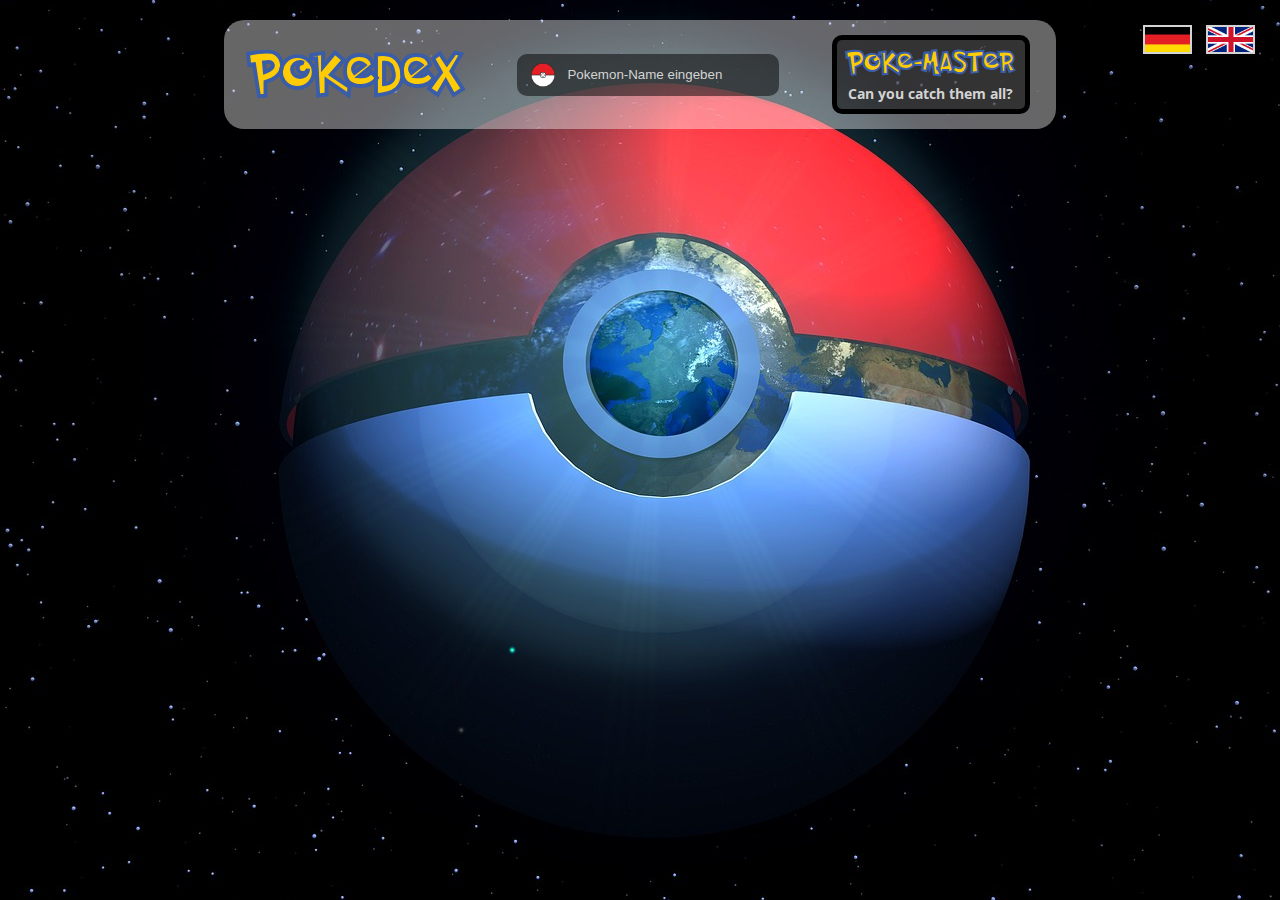
<file: index.html>
<!DOCTYPE html>
<html lang="en">

<head>
    <meta charset="UTF-8">
    <meta http-equiv="X-UA-Compatible" content="IE=edge">
    <meta name="viewport" content="width=device-width, initial-scale=1.0">
    <title>Document</title>

    <link rel="stylesheet" href="./css/fonts.css">
    <link rel="stylesheet" href="./css/style.css">
    <script src="./js/german.js"></script>
    <script src="./js/script.js"></script>
    <script src="./js/open_pokemon.js"></script>
    <script src="./js/render_open_evolution.js"></script>
    <script src="./js/search.js"></script>

</head>

<body id="body1" onload="loadPage()">

    <div class="header">
        <a href="./index.html">
            <h1 onclick="los()">Pokedex</h1>
        </a>
        <div class="searchfield-container">
            <img class="searchfield-image" onclick="search_pokemon()" src="./img/pokemon-g7bf1f5f07_640.png">
            <input type="text" id="searchfield-input" class="searchfield-input" placeholder="Search by Name">
        </div>
        <a href="./poke-master.html">
            <div class="poke-master-container">
                <p>Poke-Master</p>
                <stan>Can you catch them all?</stan>
            </div>
        </a>
    </div>
    <div class="link-container">


    </div>
    <div class="all-pokemon-container" id="all-pokemon-container">
    </div>
    <div class="flag-container">
        <img class="flag" onclick="change_to_german()" src="./img/germany-g7663b9cc8_640.png">
        <img class="flag" onclick="change_to_english()" src="./img/england-g7236d1749_640.png">
    </div>

    <div id="open-container" class="open-container d-none"> </div>
    <div id="go-up-container" onclick="scroll_to_top()" class="go-up-container d-none">
        <img class="go-up-ballon" src="./img/balloons-g1b2c7bcbd_640.png">
        <img class="go-up-pikachu" src="./img/pokemon-g69b990b2f_640.png">
    </div>



</body>

</html>
</file>
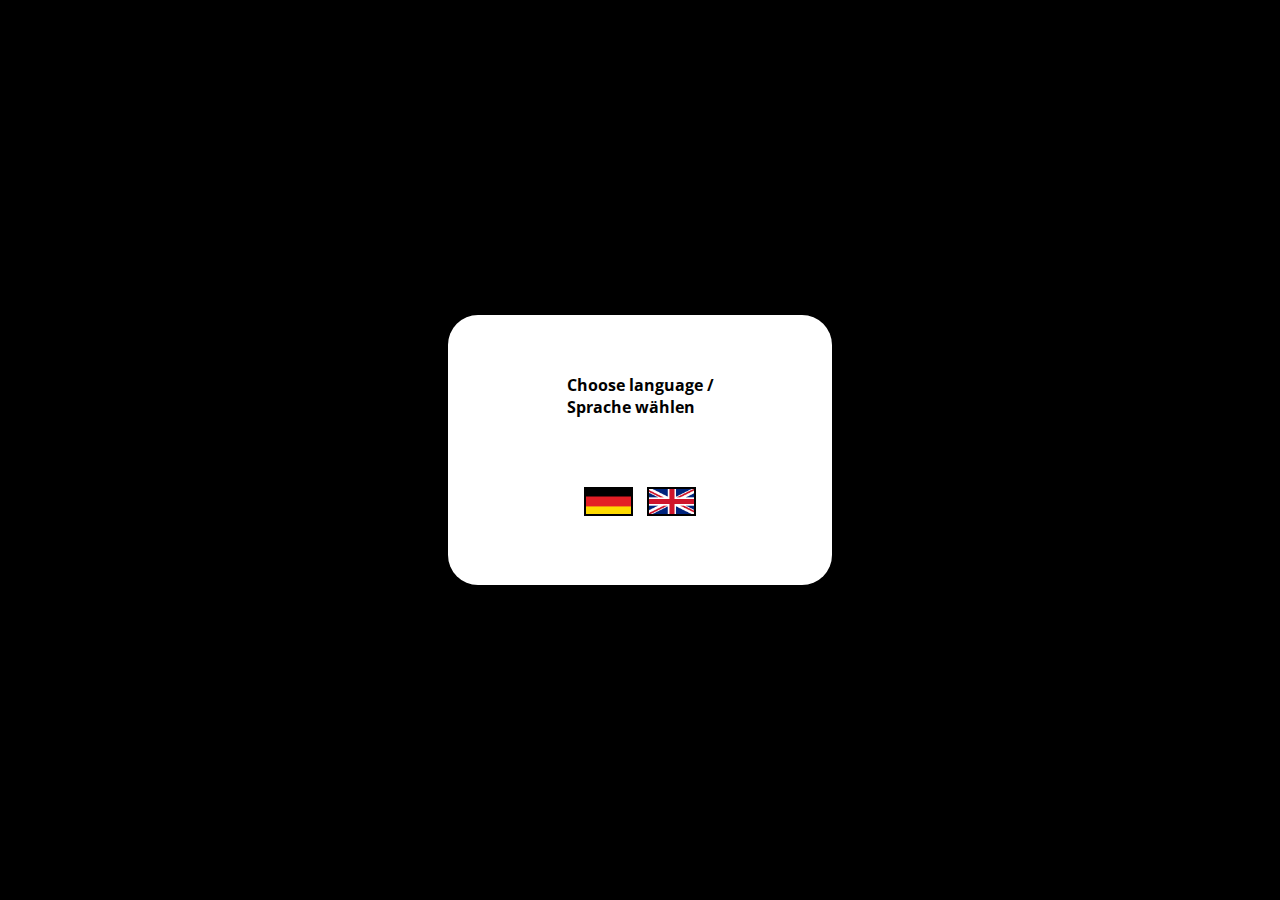
<file: poke-master.html>
<!DOCTYPE html>
<html lang="en">

<head>
    <meta charset="UTF-8">
    <meta http-equiv="X-UA-Compatible" content="IE=edge">
    <meta name="viewport" content="width=device-width, initial-scale=1.0">
    <title>Document</title>

    <link rel="stylesheet" href="./css/fonts.css">
    <link rel="stylesheet" href="./css/style.css">
    <link rel="stylesheet" href="./css/poke_master.css">
    <script src="./js/german.js"></script>
    <script src="./js/script.js"></script>
    <script src="./js/open_pokemon.js"></script>
    <script src="./js/render_open_evolution.js"></script>
    <script src="./js/search.js"></script>
    <script src="./js/poke_master.js"></script>

</head>

<body id="body2">
    <div class="game-content-container">
        <img class="help-1 d-none" onclick="help_img()" src="./img/help_big_english.jpg">
        <img class="help-2 d-none" onclick="help_img()" src="./img/help_big_german.jpg">
        <img class="help-3 d-none" onclick="help_img_mobil()" src="./img/help_small_english.jpg">
        <img class="help-4 d-none" onclick="help_img_mobil()" src="./img/help_small_german.jpg">
        <a id="link-index" class="link-index" href="./index.html">
            <img src="./img/back-g0f7f00051_640.png">
            <h1 class="game-pokedex-header">Pokedex</h1>
        </a>
        <div class="help-icon-container">
            <img class="help-icon" src="./img/questionmark.png" onclick="help_img()">
            <img class="help-icon-mobil" src="./img/questionmark.png" onclick="help_img_mobil()">
        </div>
        <div class="game-content-top-container">
            <h1 class="header-pokemaster">Poke-Master</h1>
        </div>
        <div class="gameboy-container">
            <div class="game-pokedex-container">
                <div class="blue-circle"></div>
                <div class="green-circle"></div>
                <div class="yellow-circle"></div>
                <div class="control-pad-up">
                    <img src="./img/arrow-154-48.png">
                </div>
                <div class="control-pad-right">
                    <img src="./img/arrow-154-48.png">
                </div>
                <div class="control-pad-down">
                    <img src="./img/arrow-154-48.png">
                </div>
                <div class="control-pad-left">
                    <img src="./img/arrow-154-48.png">
                </div>
                <div class="control-pad-center"></div>
                <div class="pokedex-btn-a-container">
                    <div class="pokedex-btn">
                    </div>
                    <p class="pokedex-btn-text">A</p>
                </div>
                <div class="pokedex-btn-b-container">
                    <div class="pokedex-btn">
                    </div>
                    <p class="pokedex-btn-text">B</p>
                </div>
                <div class="black-sreen"></div>
                <div class="solution-container" id="solution-container">
                    <img src="./img/question-mark-gd91fa0596_640.png" class="solution-questionmark" id="solution-questionmark">
                </div>
                <div class="game-searchfield-container">
                    <input type="text" id="game-searchfield" placeholder="Pokemon...">
                    <img onclick="game_search_pokemon()" class="game-search-image" src="./img/pokemon-g7bf1f5f07_640.png">
                </div>
            </div>
            <div class="life-container">
                <div class="life-image-container">
                    <div class="one-life-container">
                        <img class="life-image-filled" id="life-image-filled5" src="./img/hearts-48.png">
                        <img class="life-image-unfilled d-none" id="life-image-unfilled5" src="./img/favorite-3-48.png">
                    </div>
                    <div class="one-life-container">
                        <img class="life-image-filled" id="life-image-filled4" src="./img/hearts-48.png">
                        <img class="life-image-unfilled d-none" id="life-image-unfilled4" src="./img/favorite-3-48.png">
                    </div>
                    <div class="one-life-container">
                        <img class="life-image-filled" id="life-image-filled3" src="./img/hearts-48.png">
                        <img class="life-image-unfilled d-none" id="life-image-unfilled3" src="./img/favorite-3-48.png">
                    </div>
                    <div class="one-life-container">
                        <img class="life-image-filled" id="life-image-filled2" src="./img/hearts-48.png">
                        <img class="life-image-unfilled d-none" id="life-image-unfilled2" src="./img/favorite-3-48.png">
                    </div>
                    <div class="one-life-container">
                        <img class="life-image-filled" id="life-image-filled1" src="./img/hearts-48.png">
                        <img class="life-image-unfilled d-none" id="life-image-unfilled1" src="./img/favorite-3-48.png">
                    </div>
                </div>
            </div>
            <div class="joker-container">
                <div class="joker-image-container">
                    <div class="joker-undercontainer">
                        <img onclick="joker_one_type(1)" id="joker-image1" class="joker-image" src="./img/man-ge177bd83c_6402.png">
                        <div class="not-usable d-none" id="joker-image-container1"></div>
                        <div id="white-board1" class="white-board d-none"></div>
                        <div id="help-white-board1" class="help-white-board d-none"></div>
                        <div class="joker-name">
                            <p>TYPE</p>
                        </div>
                    </div>
                    <div class="joker-undercontainer">
                        <img onclick="joker_one_type(2)" id="joker-image2" class="joker-image" src="./img/man-ge177bd83c_6402.png">
                        <div class="not-usable d-none" id="joker-image-container2"></div>
                        <div id="white-board2" class="white-board d-none"></div>
                        <div id="help-white-board2" class="help-white-board d-none"></div>
                        <div class="joker-name">
                            <p>TYPE</p>
                        </div>
                    </div>
                    <div class="joker-undercontainer">
                        <img onclick="joker_all_types(3)" id="joker-image3" class="joker-image" src="./img/man-ge177bd83c_6402.png">
                        <div class="not-usable d-none" id="joker-image-container3"></div>
                        <div id="white-board3" class="white-board d-none"></div>
                        <div id="help-white-board3" class="help-white-board d-none"></div>
                        <div class="joker-name">
                            <p>ALL TYPES</p>
                        </div>
                    </div>
                    <div class="joker-undercontainer">
                        <img onclick="joker_left_pokemon_name(4)" id="joker-image4" class="joker-image" src="./img/man-ge177bd83c_6402.png">
                        <div class="not-usable d-none" id="joker-image-container4"></div>
                        <div id="white-board4" class="white-board d-none"></div>
                        <div id="help-white-board4" class="help-white-board d-none"></div>
                        <div class="joker-name">
                            <p>NAME</p>
                        </div>
                    </div>
                    <div class="joker-undercontainer">
                        <img onclick="joker_left_pokemon_name(5)" id="joker-image5" class="joker-image" src="./img/man-ge177bd83c_6402.png">
                        <div class="not-usable d-none" id="joker-image-container5"></div>
                        <div id="white-board5" class="white-board d-none"></div>
                        <div id="help-white-board5" class="help-white-board d-none"></div>
                        <div class="joker-name">
                            <p>NAME</p>
                        </div>
                    </div>
                </div>
            </div>
        </div>
    </div>
    <div class="game-all-pokemon-container" id="game-all-pokemon-container">
    </div>
    <div id="go-up-container" onclick="scroll_to_top()" class="go-up-container d-none">
        <img class="go-up-ballon" src="./img/balloons-g1b2c7bcbd_640.png">
        <img class="go-up-pikachu" src="./img/pokemon-g69b990b2f_640.png">
    </div>
    <div class="intro-container" id="intro-container">
        <img class="intro-man" src="./img/man-g94cb3a5e3_640.png">
        <div class="bubble intro-speachbubble" id="intro-white">
            <p id="intro-white-p"></p>
            <div onclick="next_text()" id="next-btn" class="next-btn d-none">NEXT</div>
            <div onclick="skip_text()" id="skip-btn" class="next-btn">SKIP</div>
        </div>
    </div>
    <div class="choose-language-container" id="choose-language-container">
        <div class="game-flag-container">
            <div class="game-flag-text-container">
                <p>Choose language /</p>
                <p>Sprache wählen</p>
            </div>
            <div class="game-flag-undercontainer">
                <img class="game-flag" onclick="game_change_to_german()" src="./img/germany-g7663b9cc8_640.png">
                <img class="game-flag" onclick="game_change_to_english()" src="./img/england-g7236d1749_640.png">
            </div>
        </div>
    </div>
    <div class="lose-container d-none" id="lose-container">
        <h1>You LOSE</h1>
        <a href="./poke-master.html"><button class="retry-btn">RETRY</button></a>
    </div>
    <div class="win-container d-none" id="win-container">
        <h1>You are a Poke-Master</h1>
        <img class="win-image" src="./img/winner-g241f8c52f_1280.png">
    </div>
</body>

</html>
</file>
<file: css/fonts.css>
/* open-sans-300 - latin */

@font-face {
    font-family: 'Open Sans';
    font-style: normal;
    font-weight: 300;
    src: url('../fonts/open-sans-v28-latin-300.eot');
    /* IE9 Compat Modes */
    src: local(''), url('../fonts/open-sans-v28-latin-300.eot?#iefix') format('embedded-opentype'), /* IE6-IE8 */
    url('../fonts/open-sans-v28-latin-300.woff2') format('woff2'), /* Super Modern Browsers */
    url('../fonts/open-sans-v28-latin-300.woff') format('woff'), /* Modern Browsers */
    url('../fonts/open-sans-v28-latin-300.ttf') format('truetype'), /* Safari, Android, iOS */
    url('../fonts/open-sans-v28-latin-300.svg#OpenSans') format('svg');
    /* Legacy iOS */
}


/* open-sans-regular - latin */

@font-face {
    font-family: 'Open Sans';
    font-style: normal;
    font-weight: 400;
    src: url('../fonts/open-sans-v28-latin-regular.eot');
    /* IE9 Compat Modes */
    src: local(''), url('../fonts/open-sans-v28-latin-regular.eot?#iefix') format('embedded-opentype'), /* IE6-IE8 */
    url('../fonts/open-sans-v28-latin-regular.woff2') format('woff2'), /* Super Modern Browsers */
    url('../fonts/open-sans-v28-latin-regular.woff') format('woff'), /* Modern Browsers */
    url('../fonts/open-sans-v28-latin-regular.ttf') format('truetype'), /* Safari, Android, iOS */
    url('../fonts/open-sans-v28-latin-regular.svg#OpenSans') format('svg');
    /* Legacy iOS */
}


/* open-sans-500 - latin */

@font-face {
    font-family: 'Open Sans';
    font-style: normal;
    font-weight: 500;
    src: url('../fonts/open-sans-v28-latin-500.eot');
    /* IE9 Compat Modes */
    src: local(''), url('../fonts/open-sans-v28-latin-500.eot?#iefix') format('embedded-opentype'), /* IE6-IE8 */
    url('../fonts/open-sans-v28-latin-500.woff2') format('woff2'), /* Super Modern Browsers */
    url('../fonts/open-sans-v28-latin-500.woff') format('woff'), /* Modern Browsers */
    url('../fonts/open-sans-v28-latin-500.ttf') format('truetype'), /* Safari, Android, iOS */
    url('../fonts/open-sans-v28-latin-500.svg#OpenSans') format('svg');
    /* Legacy iOS */
}


/* open-sans-600 - latin */

@font-face {
    font-family: 'Open Sans';
    font-style: normal;
    font-weight: 600;
    src: url('../fonts/open-sans-v28-latin-600.eot');
    /* IE9 Compat Modes */
    src: local(''), url('../fonts/open-sans-v28-latin-600.eot?#iefix') format('embedded-opentype'), /* IE6-IE8 */
    url('../fonts/open-sans-v28-latin-600.woff2') format('woff2'), /* Super Modern Browsers */
    url('../fonts/open-sans-v28-latin-600.woff') format('woff'), /* Modern Browsers */
    url('../fonts/open-sans-v28-latin-600.ttf') format('truetype'), /* Safari, Android, iOS */
    url('../fonts/open-sans-v28-latin-600.svg#OpenSans') format('svg');
    /* Legacy iOS */
}


/* open-sans-700 - latin */

@font-face {
    font-family: 'Open Sans';
    font-style: normal;
    font-weight: 700;
    src: url('../fonts/open-sans-v28-latin-700.eot');
    /* IE9 Compat Modes */
    src: local(''), url('../fonts/open-sans-v28-latin-700.eot?#iefix') format('embedded-opentype'), /* IE6-IE8 */
    url('../fonts/open-sans-v28-latin-700.woff2') format('woff2'), /* Super Modern Browsers */
    url('../fonts/open-sans-v28-latin-700.woff') format('woff'), /* Modern Browsers */
    url('../fonts/open-sans-v28-latin-700.ttf') format('truetype'), /* Safari, Android, iOS */
    url('../fonts/open-sans-v28-latin-700.svg#OpenSans') format('svg');
    /* Legacy iOS */
}


/* open-sans-800 - latin */

@font-face {
    font-family: 'Open Sans';
    font-style: normal;
    font-weight: 800;
    src: url('../fonts/open-sans-v28-latin-800.eot');
    /* IE9 Compat Modes */
    src: local(''), url('../fonts/open-sans-v28-latin-800.eot?#iefix') format('embedded-opentype'), /* IE6-IE8 */
    url('../fonts/open-sans-v28-latin-800.woff2') format('woff2'), /* Super Modern Browsers */
    url('../fonts/open-sans-v28-latin-800.woff') format('woff'), /* Modern Browsers */
    url('../fonts/open-sans-v28-latin-800.ttf') format('truetype'), /* Safari, Android, iOS */
    url('../fonts/open-sans-v28-latin-800.svg#OpenSans') format('svg');
    /* Legacy iOS */
}


/* open-sans-300italic - latin */

@font-face {
    font-family: 'Open Sans';
    font-style: italic;
    font-weight: 300;
    src: url('../fonts/open-sans-v28-latin-300italic.eot');
    /* IE9 Compat Modes */
    src: local(''), url('../fonts/open-sans-v28-latin-300italic.eot?#iefix') format('embedded-opentype'), /* IE6-IE8 */
    url('../fonts/open-sans-v28-latin-300italic.woff2') format('woff2'), /* Super Modern Browsers */
    url('../fonts/open-sans-v28-latin-300italic.woff') format('woff'), /* Modern Browsers */
    url('../fonts/open-sans-v28-latin-300italic.ttf') format('truetype'), /* Safari, Android, iOS */
    url('../fonts/open-sans-v28-latin-300italic.svg#OpenSans') format('svg');
    /* Legacy iOS */
}


/* open-sans-italic - latin */

@font-face {
    font-family: 'Open Sans';
    font-style: italic;
    font-weight: 400;
    src: url('../fonts/open-sans-v28-latin-italic.eot');
    /* IE9 Compat Modes */
    src: local(''), url('../fonts/open-sans-v28-latin-italic.eot?#iefix') format('embedded-opentype'), /* IE6-IE8 */
    url('../fonts/open-sans-v28-latin-italic.woff2') format('woff2'), /* Super Modern Browsers */
    url('../fonts/open-sans-v28-latin-italic.woff') format('woff'), /* Modern Browsers */
    url('../fonts/open-sans-v28-latin-italic.ttf') format('truetype'), /* Safari, Android, iOS */
    url('../fonts/open-sans-v28-latin-italic.svg#OpenSans') format('svg');
    /* Legacy iOS */
}


/* open-sans-500italic - latin */

@font-face {
    font-family: 'Open Sans';
    font-style: italic;
    font-weight: 500;
    src: url('../fonts/open-sans-v28-latin-500italic.eot');
    /* IE9 Compat Modes */
    src: local(''), url('../fonts/open-sans-v28-latin-500italic.eot?#iefix') format('embedded-opentype'), /* IE6-IE8 */
    url('../fonts/open-sans-v28-latin-500italic.woff2') format('woff2'), /* Super Modern Browsers */
    url('../fonts/open-sans-v28-latin-500italic.woff') format('woff'), /* Modern Browsers */
    url('../fonts/open-sans-v28-latin-500italic.ttf') format('truetype'), /* Safari, Android, iOS */
    url('../fonts/open-sans-v28-latin-500italic.svg#OpenSans') format('svg');
    /* Legacy iOS */
}


/* open-sans-600italic - latin */

@font-face {
    font-family: 'Open Sans';
    font-style: italic;
    font-weight: 600;
    src: url('../fonts/open-sans-v28-latin-600italic.eot');
    /* IE9 Compat Modes */
    src: local(''), url('../fonts/open-sans-v28-latin-600italic.eot?#iefix') format('embedded-opentype'), /* IE6-IE8 */
    url('../fonts/open-sans-v28-latin-600italic.woff2') format('woff2'), /* Super Modern Browsers */
    url('../fonts/open-sans-v28-latin-600italic.woff') format('woff'), /* Modern Browsers */
    url('../fonts/open-sans-v28-latin-600italic.ttf') format('truetype'), /* Safari, Android, iOS */
    url('../fonts/open-sans-v28-latin-600italic.svg#OpenSans') format('svg');
    /* Legacy iOS */
}


/* open-sans-700italic - latin */

@font-face {
    font-family: 'Open Sans';
    font-style: italic;
    font-weight: 700;
    src: url('../fonts/open-sans-v28-latin-700italic.eot');
    /* IE9 Compat Modes */
    src: local(''), url('../fonts/open-sans-v28-latin-700italic.eot?#iefix') format('embedded-opentype'), /* IE6-IE8 */
    url('../fonts/open-sans-v28-latin-700italic.woff2') format('woff2'), /* Super Modern Browsers */
    url('../fonts/open-sans-v28-latin-700italic.woff') format('woff'), /* Modern Browsers */
    url('../fonts/open-sans-v28-latin-700italic.ttf') format('truetype'), /* Safari, Android, iOS */
    url('../fonts/open-sans-v28-latin-700italic.svg#OpenSans') format('svg');
    /* Legacy iOS */
}


/* open-sans-800italic - latin */

@font-face {
    font-family: 'Open Sans';
    font-style: italic;
    font-weight: 800;
    src: url('../fonts/open-sans-v28-latin-800italic.eot');
    /* IE9 Compat Modes */
    src: local(''), url('../fonts/open-sans-v28-latin-800italic.eot?#iefix') format('embedded-opentype'), /* IE6-IE8 */
    url('../fonts/open-sans-v28-latin-800italic.woff2') format('woff2'), /* Super Modern Browsers */
    url('../fonts/open-sans-v28-latin-800italic.woff') format('woff'), /* Modern Browsers */
    url('../fonts/open-sans-v28-latin-800italic.ttf') format('truetype'), /* Safari, Android, iOS */
    url('../fonts/open-sans-v28-latin-800italic.svg#OpenSans') format('svg');
    /* Legacy iOS */
}
</file>
<file: css/style.css>
html {
    margin: 0;
    margin-block-start: 0;
    margin-block-end: 0;
    padding: 0;
    padding-block-start: 0;
    padding-block-end: 0;
    scroll-behavior: smooth;
}

@font-face {
    font-family: 'pokemon-pocket-monk';
    src: url('../fonts/Pocket\ Monk.otf');
}

body {
    margin: 0;
    font-family: 'Open Sans', sans-serif;
    display: flex;
    justify-content: center;
    background-image: url('../img/pokemon-gefeb8dc21_1920.jpg');
    background-position: center;
    background-attachment: fixed;
    flex-wrap: wrap;
    scroll-behavior: smooth;
}

.header {
    width: 65vw;
    display: flex;
    justify-content: space-around;
    align-items: center;
    z-index: 1;
    background-color: rgba(255, 255, 255, 0.4);
    margin-top: 20px;
    margin-bottom: 20px;
    border-radius: 20px;
}

.header a {
    text-decoration: none;
}

h1 {
    margin-block-end: 20px;
    margin-block-start: 20px;
    font-family: 'pokemon-pocket-monk';
    -webkit-text-stroke: 2px #395da9;
    font-size: 60px;
    color: #ffcb05;
}

.flag-container {
    position: absolute;
    top: 20px;
    right: 20px;
    transform: translate(0%, 0%);
}

.flag {
    height: 25px;
    width: 45px;
    object-fit: cover;
    cursor: pointer;
    margin: 5px;
    border: 2px solid lightgray;
}

.link-container {
    display: flex;
    justify-content: space-around;
    width: 80vw;
}

.poke-master-container {
    background-color: rgba(0, 0, 0, 0.5);
    text-align: center;
    margin-top: 0;
    padding: 5px 10px;
    border-radius: 10px;
    border: 5px solid black;
}

.poke-master-container p {
    font-family: 'pokemon-pocket-monk';
    -webkit-text-stroke: 2px #395da9;
    font-size: 48px;
    color: #ffcb05;
    margin-bottom: 0;
    margin-top: 0;
    font-size: 32px;
}

.poke-master-container stan {
    color: lightgrey;
    font-weight: bold;
    font-size: 14px;
}

.searchfield-container {
    display: flex;
    align-items: center;
    padding: 5px 10px;
    background-color: rgba(0, 0, 0, 0.5);
    border-radius: 10px;
}

.searchfield-image {
    height: 24px;
    width: 24px;
    margin-right: 10px;
    margin-top: 4px;
    margin-bottom: 4px;
    margin-left: 4px;
}

.searchfield-image:hover {
    height: 28px;
    width: 28px;
    margin-right: 8px;
    margin-top: 2px;
    margin-bottom: 2px;
    margin-left: 2px;
    cursor: pointer;
}

.searchfield-input {
    background-color: transparent;
    border: none;
    outline: none;
    height: 24px;
    width: 200px;
    color: lightgray
}

.searchfield-input::placeholder {
    color: lightgrey;
}

.go-up-container {
    position: fixed;
    right: 50px;
    bottom: 20px;
    display: flex;
    flex-direction: column;
    justify-content: center;
    cursor: pointer;
}

.go-up-container img {
    height: 100px;
    width: 60px;
    object-fit: contain;
}

.go-up-ballon {
    margin-bottom: -50px;
}


/* one-pokemon */

.one-pokemon-container {
    height: 280px;
    width: 200px;
    border-radius: 10px;
    margin-left: 10px;
    margin-right: 10px;
    margin-top: 10px;
    margin-bottom: 10px;
    cursor: pointer;
    z-index: 1;
    position: relative;
    background-color: white;
    border: 3px solid lightgray;
}

.one-pokemon-header {
    display: flex;
    justify-content: space-between;
    align-items: flex-end;
    border-top-right-radius: 10px;
    border-top-left-radius: 10px;
}

.one-pokemon-content {
    display: flex;
    justify-content: space-between;
    margin-top: 22px;
}

.pokemonImage {
    height: 120px;
    width: 120px;
    object-fit: contain;
    position: absolute;
    top: 50%;
    left: 50%;
    transform: translate(-50%, -70%);
}

.pokemonType {
    margin-top: 10px;
    font-size: 16px;
    font-weight: bold;
    display: flex;
    justify-content: space-around;
    color: white;
}

.pokemonType div {
    margin-top: 10px;
    background-color: rgba(0, 0, 0, 0.26);
    padding: 3px 8px;
    text-align: center;
    border-radius: 10px;
}

.pokemonName {
    font-size: 30px;
    font-weight: bold;
    width: 100%;
    text-align: center;
    color: black;
    margin-top: 10px;
}

.pokemonId {
    font-family: Arial, Helvetica, sans-serif;
    font-size: 14px;
    font-weight: bold;
    font-style: italic;
    color: white;
    position: absolute;
    top: 8px;
    right: 8px;
    padding: 5px 8px;
    background-color: rgba(0, 0, 0, 0.6);
    border-radius: 8px;
}

.all-pokemon-container {
    display: flex;
    flex-wrap: wrap;
    justify-content: center;
    margin: 0 10vw;
}

.one-pokemon-backgroundimage {
    height: 130px;
    width: 100%;
    object-fit: contain;
    border-top-right-radius: 10px;
    border-top-left-radius: 10px;
    margin-top: 10px;
}


/* backgrounds */

.bg-grass {
    background-color: #7c5!important;
}

.bg-fire {
    background-color: #f42!important;
}

.bg-electric {
    background-color: #fc3!important;
}

.bg-water {
    background-color: #39f!important;
}

.bg-poison {
    background-color: #a59!important;
}

.bg-bug {
    background-color: #ab2!important;
}

.bg-normal {
    background-color: #aa9!important;
}

.bg-ground {
    background-color: rgb(112, 93, 35)!important;
}

.bg-fairy {
    background-color: #e9e!important;
}

.bg-ghost {
    background-color: blueviolet!important;
}

.bg-dragon {
    background-color: #76e!important;
}

.bg-fighting {
    background-color: #b54!important;
}

.bg-flying {
    background-color: #89f!important;
}

.bg-psychic {
    background-color: #f59!important;
}

.bg-ice {
    background-color: #98d8d8!important;
}

.bg-rock {
    background-color: #b8a038!important;
}


/* open-container */

.open-container {
    position: fixed;
    top: 0;
    height: 100vh;
    width: 100vw;
    background-color: rgba(0, 0, 0, 0.36);
    z-index: 9999;
    display: flex;
    justify-content: center;
    align-items: center;
}

.open-content {
    width: 35vw;
    color: rgb(233, 230, 230);
    display: flex;
    flex-direction: column;
}

.open-content-top {
    height: 45vh;
    background-color: silver;
    position: relative;
    border-top-left-radius: 30px;
    border-top-right-radius: 30px;
}

.open-content-bottom {
    height: 50vh;
    margin-top: -5vh;
    background-color: white;
    border-top-left-radius: 30px;
    border-top-right-radius: 30px;
    z-index: 1;
    border-bottom-left-radius: 30px;
    border-bottom-right-radius: 30px;
    color: black;
}

.open-content-top-header {
    display: flex;
    justify-content: space-between;
}

.open-content-top-header div {
    margin-right: 15px;
    margin-top: 20px;
    font-family: Arial, Helvetica, sans-serif;
    font-size: 16px;
    font-weight: bold;
    font-style: italic;
    color: white;
    padding: 5px 8px;
    background-color: rgba(0, 0, 0, 0.6);
    border-radius: 8px;
}

.open-content-top-header img {
    margin-left: 15px;
    margin-top: 15px;
    padding: 5px;
    cursor: pointer;
}

.open-content-top-header img:hover {
    background-color: lightgrey;
    border-radius: 20px!important;
    padding: 5px!important;
}

.open-pokemon-name {
    font-size: 40px;
    font-weight: bold;
    display: flex;
    justify-content: center;
}

.open-pokemon-top-type {
    display: flex;
    justify-content: space-around;
    margin-top: 15px;
}

.open-pokemon-top-type div {
    background-color: rgba(0, 0, 0, 0.26);
    padding: 3px 16px;
    border-radius: 15px;
    z-index: 1;
}



@keyframes rotating {
    0% {
        transform: rotate(0);
    }
    100% {
        transform: rotate(1turn);
    }
}

.open-pokemon-background-image {
    width: 260px;
    height: 260px;
    position: absolute;
    right: 80px;
    bottom: -60px;
    animation: rotating 16s linear infinite;
}

.open-pokemon-top-image {
    position: absolute;
    bottom: 0;
    left: 50%;
    transform: translate(-50%, 15%);
    height: 200px;
    width: 200px;
    z-index: 2;
}

.open-content-bottom-header {
    display: flex;
    justify-content: space-around;
    margin-top: 7vh;
}

.open-content-bottom-header p {
    border: 6px solid white;
    font-weight: bold;
    padding: 2px 8px;
    cursor: pointer;
}

.about-divs {
    display: flex;
    margin-left: 25px;
}

.about-divs b {
    margin-right: 10px;
}

.big-border {
    border: 6px solid black!important;
}

#moves_undercontainer {
    display: flex;
    justify-content: center;
    flex-wrap: wrap;
    overflow: auto;
    height: 30vh;
}

#moves_undercontainer::-webkit-scrollbar {
    display: none;
}

#moves_undercontainer div {
    background-color: rgba(211, 211, 211, 0.664);
    padding: 2px 5px;
    margin-left: 4px;
    margin-right: 4px;
    margin-top: 4px;
    margin-bottom: 4px;
    font-size: 13px;
    border-radius: 10px;
    height: 17px;
}

.base-stats-card {
    position: absolute;
    top: 20px;
    bottom: 10px;
    left: 1px;
    right: 1px;
}

.stats-container {
    display: flex;
    margin-top: 10px;
    margin-left: 5px;
}

.des-span {
    margin-left: 10px;
    margin-right: 40px;
    color: black;
    width: 130px;
}

.stats-bar {
    display: flex;
    align-items: center;
    border: 2px solid black;
    width: 255px;
    max-height: 15px;
    border-radius: 10px;
    margin-right: 20px;
    color: white;
}

.colored-bar {
    align-items: center;
    height: 15px;
    border-radius: 10px;
    display: flex;
    background-color: black;
    transition: width 225ms linear;
}

.colored-bar-width {
    width: 0px;
}

.render-span {
    font-size: 15px;
    margin-left: 5px;
}

.complete-evolution-container {
    display: flex;
    align-items: center;
    justify-content: space-around;
    margin: 10%;
}

#pre-evolution-image,
#pre-pre-evolution-image {
    height: 70px;
    width: 70px;
    object-fit: contain;
    padding: 5px;
    border: 4px solid gray;
    border-radius: 50px;
    margin-bottom: 10px;
}

#after-evolution-image {
    height: 70px;
    width: 70px;
    object-fit: contain;
    padding: 5px;
    border: 4px solid gray;
    border-radius: 50px;
    margin-bottom: 10px;
}

#between-evolution-image,
#pre-between-evolution-image {
    height: 40px;
    width: 80px;
    object-fit: contain;
}

.pre-evolution-container,
.pre-pre-evolution-container {
    display: flex;
    flex-direction: column;
    justify-content: center;
    align-items: center;
    font-weight: 600;
}

.after-evolution-container {
    display: flex;
    flex-direction: column;
    justify-content: center;
    align-items: center;
    font-weight: 600;
}

.between-evolution-container,
.pre-between-evolution-container {
    display: flex;
    flex-direction: column;
    justify-content: center;
    align-items: center;
    font-weight: 600;
}

#between-evolution-name,
#pre-between-evolution-name {
    margin-bottom: 8px;
}

#between-evolution-image,
#pre-between-evolution-image {
    padding-bottom: 30px;
}

.eevee-container {
    display: flex;
    flex-direction: column;
}

.eevee-evol {
    display: flex;
    justify-content: space-between;
    align-items: center;
}

.eevee-evol img {
    height: 36px;
    width: 36px;
    object-fit: contain;
    border: 3px solid gray;
    border-radius: 50px;
    padding: 3px;
    margin-right: 10px;
}

.no-evolution-container {
    width: 100%;
    height: 150px;
    display: flex;
    justify-content: center;
    align-items: center;
    flex-wrap: wrap;
}

.no-evolution-container p {
    display: flex;
    align-items: center;
    width: 100px;
    height: 100px;
    text-align: center;
    border: 4px solid gray;
    padding: 8px;
    border-radius: 80px;
    font-weight: bold;
}


@media (max-width: 960px) {
    .poke-master-container stan {
        display: none;
    }
    .header {
        flex-direction: column;
        justify-content: space-around;
        width: 100vw;
        margin-top: 0;
        border-radius: 0;
    }
    .flag-container {
        right: 10px;
        top: 225px;
        right: 50%;
        transform: translate(50%, 0);
        width: 120px;
        display: flex;
        justify-content: space-between;
        z-index: 5;
    }
    h1 {
        font-size: 70px;
        margin-block-end: 10px;
    }
    .searchfield-container {
        margin-bottom: 10px;
    }
    .poke-master-container {
        margin-bottom: 50px;
    }
    .go-up-container {
        right: 5px;
        z-index: 10;
    }
    .all-pokemon-container {
        margin-left: 0;
        margin-right: 0;
    }
    .one-pokemon-container {
        width: 150px;
    }
    .pokemonName {
        font-size: 24px;
    }
    .pokemonType {
        font-size: 14px;
    }
    .open-container {
        width: 60vw;
    }
    .open-content {
        width: 60vw;
    }
    .open-pokemon-background-image {
        right: 25px;
        bottom: -35px;
    }
    .open-content-bottom-header {
        font-size: 12px;
        width: 60vw;
        justify-content: space-between;
    }
    .complete-evolution-container {
        justify-content: space-between;
        margin: 15px;
        margin-top: 10vh;
    }
    #pre-pre-evolution-image,
    #pre-evolution-image,
    #after-evolution-image {
        height: 50px;
        width: 50px;
    }
    #pre-between-evolution-image,
    #between-evolution-image {
        height: 20px;
        width: 40px;
    }
    #moves_undercontainer {
        height: 32vh;
    }
    .des-span {
        margin-right: 20px;
        font-size: 14px;
    }
    .open-content-bottom-content {
        display: flex;
        flex-direction: column;
        align-items:center;
    }
}

@media (max-width: 700px) {
    .open-container {
        width: 100vw;
    }
    .open-content {
        width: 100vw;
    }
    .open-content-bottom-header {
        width: 100vw;
    }
    .open-content-bottom-content {
        display: flex;
        flex-direction: column;
        align-items:stretch;
    }
}
/* end */

.d-none {
    display: none!important;
}
</file>
<file: css/poke_master.css>
.game-content-container {
    height: 100vh;
    width: 100%;
    position: relative;
    top: 0;
    margin: 0;
    margin-block-start: 0;
    margin-block-end: 0;
    padding: 0;
    padding-block-start: 0;
    padding-block-end: 0;
}

.game-content-top-container {
    position: relative;
}

.gameboy-container {
    position: relative;
    background-color: black;
    top: 0;
    left: 50%;
    height: 100%;
    transform: translate(-50%, 0);
    width: 70vw;
    margin: 0;
}

.game-pokedex-container {
    position: relative;
    top: 120px;
    background-color: red;
    left: 50%;
    transform: translate(-50%, 0);
    height: 500px;
    width: 320px;
    border: 3px solid gray;
    border-bottom-right-radius: 20px;
    box-shadow: 2px 2px 2px 2px white;
}

.help-icon-container {
    position: absolute;
    z-index: 99;
    top: 35px;
    right: 35px;
}

.help-icon {
    height: 70px;
    width: 70px;
    cursor: pointer;
    display: block;
}

.help-icon-mobil {
    height: 40x;
    width: 40px;
    cursor: pointer;
    display: none;
}

.help-icon:hover {
    filter: brightness(1.25);
}

.blue-circle {
    position: absolute;
    top: 20px;
    right: 30px;
    height: 28px;
    width: 28px;
    background-color: rgb(19, 19, 211);
    border-radius: 20px;
    border: 1px solid black;
}

.green-circle {
    position: absolute;
    top: 20px;
    right: 70px;
    height: 28px;
    width: 28px;
    background-color: rgb(98, 199, 40);
    border-radius: 20px;
    border: 1px solid black;
}

.yellow-circle {
    position: absolute;
    top: 20px;
    right: 110px;
    height: 28px;
    width: 28px;
    background-color: yellow;
    border-radius: 20px;
    border: 1px solid black;
}

.control-pad-up {
    position: absolute;
    bottom: 129px;
    left: 70px;
    object-fit: cover;
    height: 24px;
    width: 24px;
}

.control-pad-center {
    position: absolute;
    bottom: 106px;
    left: 70px;
    object-fit: cover;
    height: 24px;
    width: 24px;
    background-color: #000000;
}

.control-pad-down {
    background-color: black;
    position: absolute;
    bottom: 84px;
    left: 70px;
    object-fit: cover;
    height: 24px;
    width: 24px;
    transform: rotate(180deg);
}

.control-pad-left {
    position: absolute;
    bottom: 106px;
    left: 48px;
    object-fit: cover;
    transform: rotate(270deg);
    height: 24px;
    width: 24px;
}

.control-pad-right {
    position: absolute;
    bottom: 106px;
    left: 93px;
    object-fit: cover;
    transform: rotate(90deg);
    height: 24px;
    width: 24px;
}

.control-pad-up img {
    height: 24px;
    width: 24px;
    object-fit: contain;
    border-top-left-radius: 3px;
    border-top-right-radius: 3px;
}

.control-pad-right img {
    height: 24px;
    width: 24px;
    object-fit: contain;
    border-top-left-radius: 3px;
    border-top-right-radius: 3px;
}

.control-pad-left img {
    height: 24px;
    width: 24px;
    object-fit: contain;
    border-top-left-radius: 3px;
    border-top-right-radius: 3px;
}

.control-pad-down img {
    height: 24px;
    width: 24px;
    object-fit: contain;
    border-top-left-radius: 3px;
    border-top-right-radius: 3px;
}

.pokedex-btn-a-container {
    position: absolute;
    display: flex;
    flex-direction: column;
    justify-content: space-between;
    align-items: center;
    bottom: 50px;
    right: 30px;
    color: rgb(53, 53, 53);
    font-weight: bold;
    font-size: 16px;
}

.pokedex-btn-b-container {
    position: absolute;
    display: flex;
    flex-direction: column;
    justify-content: space-between;
    align-items: center;
    bottom: 30px;
    right: 90px;
    color: rgb(53, 53, 53);
    font-weight: bold;
    font-size: 16px;
}

.pokedex-btn {
    height: 32px;
    width: 32px;
    background-color: rgb(49, 13, 85);
    border-radius: 30px;
    border: 1.5px solid black;
    box-shadow: 2px 2px 2px 2px black;
}

.life-container {
    height: 100%;
    width: 200px;
    position: absolute;
    left: 0;
    top: 0;
    transform: translate(0, 0);
    z-index: 1;
    display: flex;
    justify-content: center;
    align-items: center;
    background-image: url('../img/pokemon-gefeb8dc21_19202.jpg');
}

.joker-container {
    height: 100%;
    width: 200px;
    position: absolute;
    right: 0;
    top: 0;
    transform: translate(0, 0);
    z-index: 1;
    display: flex;
    justify-content: center;
    align-items: center;
    background-image: url('../img/pokemon-gefeb8dc21_19202.jpg');
}

.joker-image-container {
    display: flex;
    flex-direction: column;
    justify-content: space-around;
    align-items: center;
    height: 80vh;
}

.joker-image {
    height: 60px;
    width: 120px;
    object-fit: contain;
    cursor: pointer;
}

.life-image-container {
    display: flex;
    flex-direction: column;
    justify-content: space-around;
    align-items: center;
    height: 80vh;
}

.life-image {
    height: 60px;
    width: 120px;
    object-fit: contain;
    cursor: pointer;
}

.link-index {
    text-decoration: none;
    position: fixed;
    left: 30px;
    display: flex;
    align-items: center;
    z-index: 2;
}

.link-index img {
    height: 32px;
    width: 32px;
    object-fit: contain;
    margin-right: 10px;
}

.link-index h1 {
    font-size: 40px;
}

.header-pokemaster {
    position: absolute;
    left: 50%;
    transform: translate(-50%, 0);
    z-index: 1;
}

.black-sreen {
    background-color: black;
    width: 260px;
    height: 170px;
    position: absolute;
    top: 70px;
    left: 50%;
    transform: translate(-50%, 0);
}

.solution-container {
    background-color: rgb(30, 83, 30);
    width: 260px;
    height: 170px;
    position: absolute;
    top: 70px;
    left: 50%;
    transform: translate(-50%, 0);
    z-index: 2;
    display: flex;
    justify-content: center;
    align-items: center;
}

.solution-questionmark {
    width: 170px;
    height: 100px;
    object-fit: contain;
}

.solution-pixel {
    width: 0px;
    height: 150px;
    z-index: 2;
    position: absolute;
    top: 0px;
    left: 50%;
    transform: translate(-50%, 0);
}

@keyframes movedown {
    0% {
        margin-bottom: 0;
    }
    100% {
        margin-bottom: -100vh;
    }
}

.game-searchfield-container {
    position: absolute;
    left: 50%;
    top: 260px;
    transform: translate(-50%, 0);
    z-index: 1;
    display: flex;
    justify-content: space-around;
    align-items: center;
    width: 232px;
    background-color: black;
    border: 2px solid black;
    height: 36px;
}

#game-searchfield {
    outline: none;
    background-color: black;
    color: white;
    height: 30px;
    border: none;
}

#game-searchfield::placeholder {
    color: white;
}

.game-search-image {
    height: 24px;
    width: 24px;
    object-fit: contain;
    cursor: pointer;
}

.game-all-pokemon-container {
    /* margin-top: 10vh; */
    margin-left: 10vw;
    margin-right: 10vw;
    display: flex;
    justify-content: center;
    flex-wrap: wrap;
}

.overlay-container {
    position: relative;
    height: 280px;
    width: 200px;
    border-radius: 10px;
    display: flex;
    justify-content: center;
    align-items: center;
    margin-left: 10px;
    margin-right: 10px;
    margin-top: 10px;
    margin-bottom: 10px;
}

.overlay-image-container {
    height: 286px;
    width: 200px;
    object-fit: contain;
    border-radius: 10px;
    position: absolute;
    background-color: white;
    z-index: 10;
    margin-left: 10px;
    margin-right: 10px;
    margin-top: 10px;
    margin-bottom: 10px;
    display: flex;
    justify-content: center;
    align-items: center;
}

.overlay-image {
    height: 240px;
    width: 160px;
    object-fit: contain;
}

.one-life-container {
    z-index: 2;
}

.joker-undercontainer {
    position: relative;
}

.not-usable {
    background-color: rgba(0, 0, 0, 0.6);
    z-index: 10;
    height: 110px;
    width: 120px;
    position: absolute;
    top: -10px;
}

.joker-name {
    width: 120px;
    display: flex;
    justify-content: center;
    align-self: center;
    font-weight: bold;
}

.joker-name p {
    color: white;
    background-color: transparent;
    border: 3px solid silver;
    padding: 1px 6px;
    border-radius: 0px;
    margin-block-end: 0;
    margin-block-start: 0;
    font-size: 12px;
    box-shadow: 2px 2px 2px 2px white;
}

.choose-language-container {
    height: 100%;
    width: 100%;
    background-color: black;
    position: fixed;
    top: 0;
    z-index: 101;
    display: flex;
    justify-content: center;
    align-items: center;
}

.game-flag-container {
    height: 30vh;
    width: 30vw;
    background-color: white;
    display: flex;
    flex-direction: column;
    align-items: center;
    justify-content: space-around;
    border-radius: 30px;
}

.game-flag {
    height: 25px;
    width: 45px;
    object-fit: cover;
    cursor: pointer;
    margin: 5px;
    border: 2px solid black;
}

.game-flag-text-container p {
    margin-block-end: 0;
    margin-block-start: 0;
    font-weight: bold;
}

.game-flag-text-container {
    margin-top: 3vh;
}

.game-flag-undercontainer {
    margin-bottom: 3vh;
}

.intro-container {
    z-index: 100;
    width: 100%;
    height: 100%;
    position: fixed;
    top: 0;
    background-image: url('../img/medicine-gd204c0a2e_1280.jpg');
    margin: 0;
    padding: 0;
}

.intro-man {
    position: absolute;
    bottom: 0;
    left: 15vw;
    height: 75vh;
}

.intro-speachbubble {
    position: absolute;
    bottom: 70vh;
    left: calc(15vw + 280px);
    height: 35vh;
}

.bubble {
    position: absolute;
    background: #f1eeee;
    color: #000000;
    font-family: Arial;
    font-size: 16px;
    box-shadow: 5px 5px 2px 0px #A3A3A3;
    text-align: center;
    width: 274px;
    height: 155px;
    border-radius: 10px;
    padding: 10px;
}

.bubble:after {
    content: '';
    position: absolute;
    display: block;
    width: 0;
    z-index: 1;
    border-style: solid;
    border-width: 33px 24px 0 0;
    border-color: #f1eeee transparent transparent transparent;
    bottom: -33px;
    left: 10%;
    margin-left: -12px;
}

.intro-white {
    position: absolute;
    bottom: 72vh;
    left: 33.2vw;
    height: 20vh;
    width: 15vw;
    background-color: white;
}

.intro-white p {
    margin-left: 10px;
    margin-block-start: 0;
    font-weight: 600;
    font-size: 14px;
}

.next-btn {
    background-color: gray;
    position: absolute;
    bottom: 10px;
    right: 10px;
    font-weight: bold;
    text-align: center;
    width: 70px;
    padding: 2px 0;
    border-radius: 4px;
    cursor: pointer;
}

.win-container {
    position: fixed;
    top: 0;
    z-index: 110;
    height: 100vh;
    width: 100vw;
    background-color: white;
    object-fit: contain;
    display: flex;
    flex-direction: column;
    align-items: center;
    justify-content: space-between;
    padding-bottom: 10vh;
    margin-bottom: 10vh;
}

.win-image {
    height: 90vh;
    width: auto;
    object-fit: contain;
    z-index: 111;
    position: absolute;
    bottom: 0;
}

.win-container h1 {
    font-size: 100px;
}

.lose-container {
    position: fixed;
    top: 0;
    z-index: 110;
    height: 100vh;
    width: 100vw;
    background-image: url(../img/question-mark-gb0a1eab35_1280.png);
    object-fit: cover;
    display: flex;
    flex-direction: column;
    align-items: center;
    justify-content: space-between;
    padding-bottom: 10vh;
    margin-bottom: 10vh;
}

.lose-container h1 {
    font-size: 100px;
}

.retry-btn {
    font-size: 30px;
    font-weight: bold;
    margin-bottom: 6vh;
    padding: 5px 10px;
    background-color: green;
    border: 4px solid black;
    cursor: pointer;
}


.help-1, .help-2, .help-3, .help-4 {
    position: absolute;
    top: 0;
    z-index: 5;
    width: 100vw;
    height: 100vh;
    object-fit: cover;
}

@media (max-width: 960px) {
    .game-content-container {
        width: 100vw;
        margin: 0;
    }
    .joker-container {
        left: 0;
        top: 640px;
        width: 100vw;
        transform: translate(0, 0);
        background-image: none;
        height: 100px;
        background-color: black;
        display: flex;
        justify-content: center;
        align-items: center;
    }
    .joker-image-container {
        flex-direction: row;
        width: 100vw;
        height: 100px;
    }
    .not-usable {
        width: 65px;
        height: 70px;
        top: 10px;
    }
    .joker-image {
        width: 50px;
        height: 35px;
    }
    .joker-name {
        width: auto;
    }
    .joker-name p {
        font-size: 9px;
        box-shadow: 1px 1px 1px 1px white;
        font-weight: 500;
        border: 2px solid silver;
    }
    .joker-undercontainer {
        display: flex;
        flex-direction: column;
        justify-content: center;
        align-items: center;
        height: 100%;
    }
    .life-container {
        left: 0;
        top: 735px;
        width: 100vw;
        transform: translate(0, 0);
        height: 100px;
    }
    .life-image-container {
        flex-direction: row;
        width: 100vw;
        height: 100px;
    }
    .one-life-container img {
        height: 40px;
        width: 40px;
    }
    .header-pokemaster {
        font-size: 45px;
        left: 50%;
        width: 70vw;
        text-align: center;
    }
    .gameboy-container {
        width: 100vw;
    }
    .game-flag-container {
        width: 200px;
    }
    .intro-man {
        left: -20vw;
    }
    .game-all-pokemon-container {
        margin-left: 0px;
        margin-right: 00px;
        width: 100vw;
        position: relative;
        top: 200px;
    }
    .one-pokemon-container {
        width: 170px;
    }
    .overlay-container {
        width: 170px;
        margin-left: 0px;
        margin-right: 0px;
    }
    .overlay-image-container {
        width: 160px;
        margin-left: 10px;
    }
    .overlay-image {
        width: 140px;
    }
    .game-pokedex-header {
        display: none;
    }
    .link-index {
        z-index: 1000;
        top: 25px;
        left: 10px;
    }
    .intro-speachbubble {
        left: auto;
        right: 10px;
        bottom: 77vh;
        width: 200px;
        height: 130px;
    }
    .help-icon {
        display: none;
    }
    .help-icon-mobil {
        display: block;
    }
    .help-icon-container {
        top: 20px;
        right: 20px;
    }
}

#body2 {
    overflow: hidden;
}
</file>
